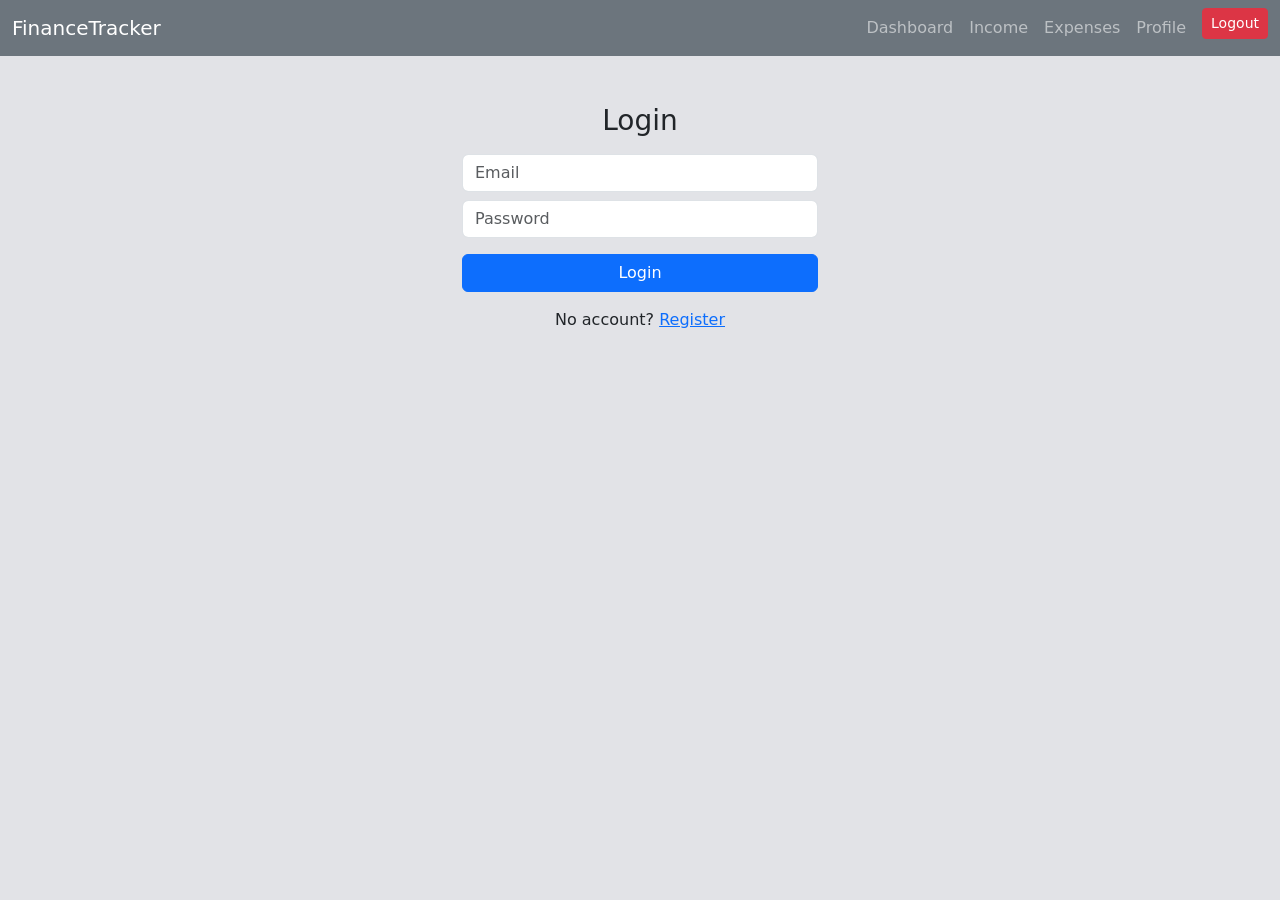
<file: index.html>
<!DOCTYPE html>
<html>
<head>
  <title>Login</title>
  <link href="https://cdn.jsdelivr.net/npm/bootstrap@5.3.0/dist/css/bootstrap.min.css" rel="stylesheet">
</head>

<link rel="stylesheet" href="css/style.css">

<nav class="navbar navbar-expand-lg navbar-dark bg-secondary">
  <div class="container-fluid">
    <a class="navbar-brand" href="dashboard.html">FinanceTracker</a>

    <button class="navbar-toggler" type="button" data-bs-toggle="collapse" data-bs-target="#navMenu">
      <span class="navbar-toggler-icon"></span>
    </button>

    <div class="collapse navbar-collapse" id="navMenu">
      <ul class="navbar-nav ms-auto">
        <li class="nav-item"><a class="nav-link" href="dashboard.html">Dashboard</a></li>
        <li class="nav-item"><a class="nav-link" href="income.html">Income</a></li>
        <li class="nav-item"><a class="nav-link" href="expenses.html">Expenses</a></li>
        <li class="nav-item"><a class="nav-link" href="profile.html">Profile</a></li>
        <li class="nav-item ms-2"><button class="btn btn-danger btn-sm" onclick="logout()">
        Logout</button> </li>
      </ul>
    </div>
  </div>
</nav>

<div class="container mt-5">
  <div class="row justify-content-center">
    <div class="col-md-4">

      <h3 class="text-center mb-3">Login</h3>

      <form onsubmit="login(event)">
        <input id="email" class="form-control mb-2" placeholder="Email">
        <input id="password" type="password" class="form-control mb-2" placeholder="Password">

        <p id="errorMsg"></p>

        <button class="btn btn-primary w-100">Login</button>
      </form>

      <p class="mt-3 text-center">
        No account? <a href="register.html">Register</a>
      </p>

    </div>
  </div>
</div>

<script src="js/auth.js"></script>
<!-- Bootstrap JavaScript -->
<script src="https://cdn.jsdelivr.net/npm/bootstrap@5.3.3/dist/js/bootstrap.bundle.min.js"></script>
</body>
</html>
</file>
<file: css/style.css>
body {
  background-color: #e2e3e7; /* soft modern finance look */
}
</file>
